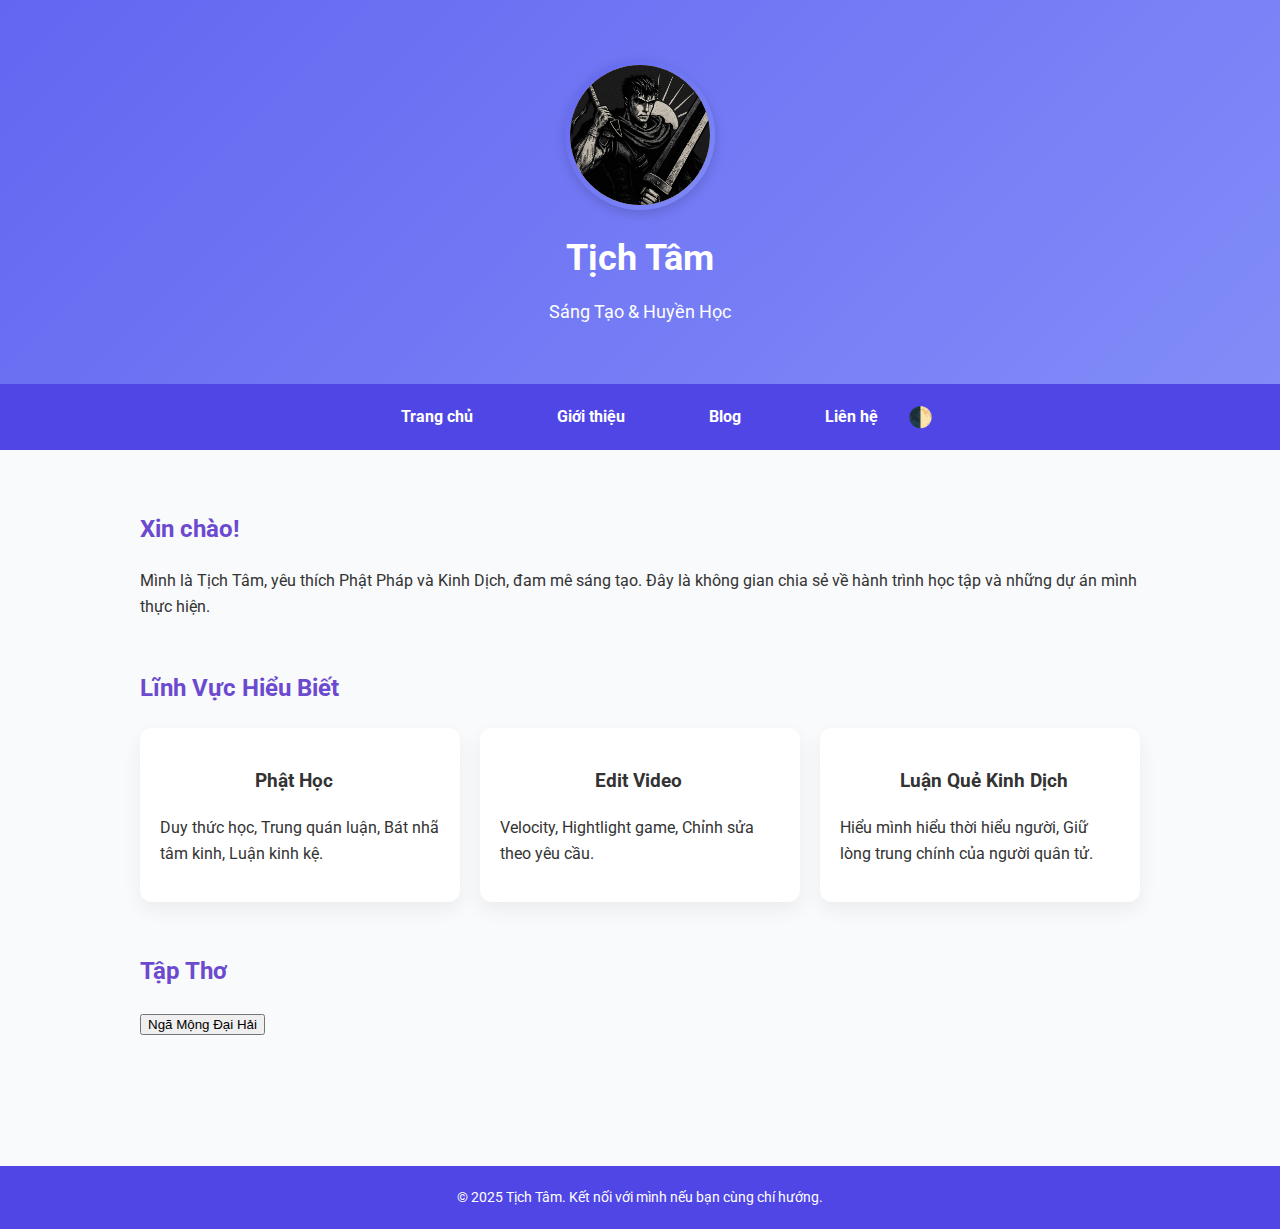
<file: index.html>
<!DOCTYPE html>
<html lang="vi">
<head>
  <meta charset="UTF-8" />
  <meta name="viewport" content="width=device-width, initial-scale=1.0" />
  <title>Tịch Tâm | Trang cá nhân</title>
  <link href="https://fonts.googleapis.com/css2?family=Roboto:wght@400;700&display=swap" rel="stylesheet">
  <link rel="stylesheet" href="style.css" />
</head>
<body>
  <header>
    <img src="avatar.jpg" alt="Avatar của Tịch Tâm" class="avatar">
    <h1>Tịch Tâm</h1>
    <p>Sáng Tạo & Huyền Học</p>
  </header>

  <nav>
    <a href="index.html">Trang chủ</a>
    <a href="gioithieu.html">Giới thiệu</a>
    <a href="blog.html">Blog</a>
    <a href="lienhe.html">Liên hệ</a>
    <button class="nutbam" id="toggle-dark" aria-label="Chuyển chế độ sáng/tối">🌓</button>
  </nav>

  <main>
    <section class="intro">
      <h2>Xin chào!</h2>
      <p>Mình là Tịch Tâm, yêu thích Phật Pháp và Kinh Dịch, đam mê sáng tạo. Đây là không gian chia sẻ về hành trình học tập và những dự án mình thực hiện.</p>
    </section>

    <section class="projects">
      <h2>Lĩnh Vực Hiểu Biết</h2>
      <div class="card-container">
        <div class="card">
          <h3 class="phatphap-card">Phật Học</h3>
          <p>Duy thức học, Trung quán luận, Bát nhã tâm kinh, Luận kinh kệ.</p>
        </div>
        <div class="card">
          <h3 class="edit-card">Edit Video</h3>
          <p>Velocity, Hightlight game, Chỉnh sửa theo yêu cầu.</p>
        </div>
        <div class="card">
          <h3>Luận Quẻ Kinh Dịch</h3>
          <p>Hiểu mình hiểu thời hiểu người, Giữ lòng trung chính của người quân tử.</p>
        </div>
      </div>
    </section>

    <section id="poetry">
      <h2>Tập Thơ</h2>
      <button href="#" onclick="togglePoem(); return false;">Ngã Mộng Đại Hải</button>
      <div id="poem" class="poem">
        <h3>Trì Ngư</h3>
        <p>
          Ngã như trì ngư mộng đại hải,<br>
          Tham tâm tịch tịch vọng thiên nha.<br>
          Vị kiến phong đào tâm vị cụ,<br>
          Chí ư đại hải ngã hà sai.
        </p>
        <div class="author">— Ngộ Hải —</div>
      </div>
    </section>
  </main>

  <script>
  const toggleBtn = document.getElementById("toggle-dark");
  toggleBtn.addEventListener("click", () => {
    document.body.classList.toggle("dark-mode");
  });
</script>

  <footer>
    © 2025 Tịch Tâm. Kết nối với mình nếu bạn cùng chí hướng.
  </footer>

  <script>
    function togglePoem() {
      const poem = document.getElementById("poem");
      poem.classList.toggle("show");
    }
  </script>

<script>
  window.addEventListener("DOMContentLoaded", () => {
    document.body.classList.add("fade-in");

    // Tất cả các liên kết nội bộ sẽ fade-out trước khi chuyển trang
    document.querySelectorAll('a[href]').forEach(link => {
      const url = new URL(link.href);
      const isInternal = url.origin === location.origin;

      if (isInternal) {
        link.addEventListener('click', e => {
          e.preventDefault();
          const href = link.getAttribute('href');
          document.body.classList.remove("fade-in");
          document.body.classList.add("fade-out");

          setTimeout(() => {
            window.location.href = href;
          }, 400); // thời gian khớp với CSS transition
        });
      }
    });
  });
</script>

</body>
</html>
</file>
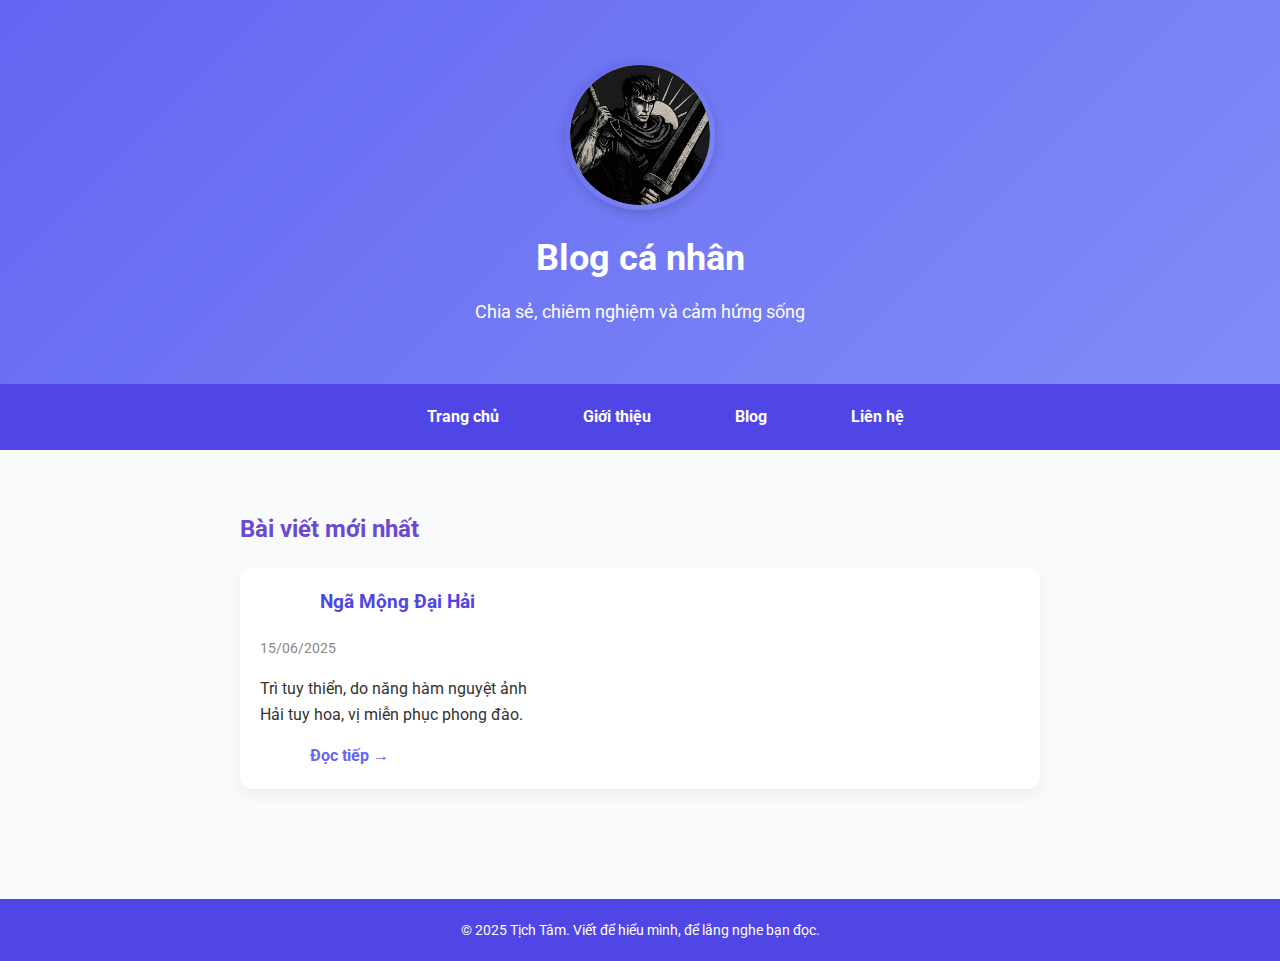
<file: blog.html>
<!DOCTYPE html>
<html lang="vi">
<head>
  <meta charset="UTF-8" />
  <meta name="viewport" content="width=device-width, initial-scale=1.0" />
  <title>Blog | Tịch Tâm</title>
  <link href="https://fonts.googleapis.com/css2?family=Roboto:wght@400;700&display=swap" rel="stylesheet">
  <link rel="stylesheet" href="style.css" />
</head>
<body>
  <header>
    <img src="avatar.jpg" alt="Avatar của Tịch Tâm" class="avatar">
    <h1>Blog cá nhân</h1>
    <p>Chia sẻ, chiêm nghiệm và cảm hứng sống</p>
  </header>

  <nav>
    <a href="index.html">Trang chủ</a>
    <a href="gioithieu.html">Giới thiệu</a>
    <a href="blog.html">Blog</a>
    <a href="lienhe.html">Liên hệ</a>
  </nav>

  <main>
    <section class="blog-list">
      <h2>Bài viết mới nhất</h2>

      <article class="blog-post">
        <h3>Ngã Mộng Đại Hải</h3>
        <p class="post-date">15/06/2025</p>
        <p>Trì tuy thiển, do năng hàm nguyệt ảnh<br>Hải tuy hoa, vị miễn phục phong đào.</p>
        <a href="#">Đọc tiếp →</a>
      </article>

      <!-- Có thể thêm nhiều bài viết -->
    </section>
  </main>

  <footer>
    © 2025 Tịch Tâm. Viết để hiểu mình, để lắng nghe bạn đọc.
  </footer>

<script>
  window.addEventListener("DOMContentLoaded", () => {
    document.body.classList.add("fade-in");

    // Tất cả các liên kết nội bộ sẽ fade-out trước khi chuyển trang
    document.querySelectorAll('a[href]').forEach(link => {
      const url = new URL(link.href);
      const isInternal = url.origin === location.origin;

      if (isInternal) {
        link.addEventListener('click', e => {
          e.preventDefault();
          const href = link.getAttribute('href');
          document.body.classList.remove("fade-in");
          document.body.classList.add("fade-out");

          setTimeout(() => {
            window.location.href = href;
          }, 400); // thời gian khớp với CSS transition
        });
      }
    });
  });
</script>

</body>
</html>
</file>
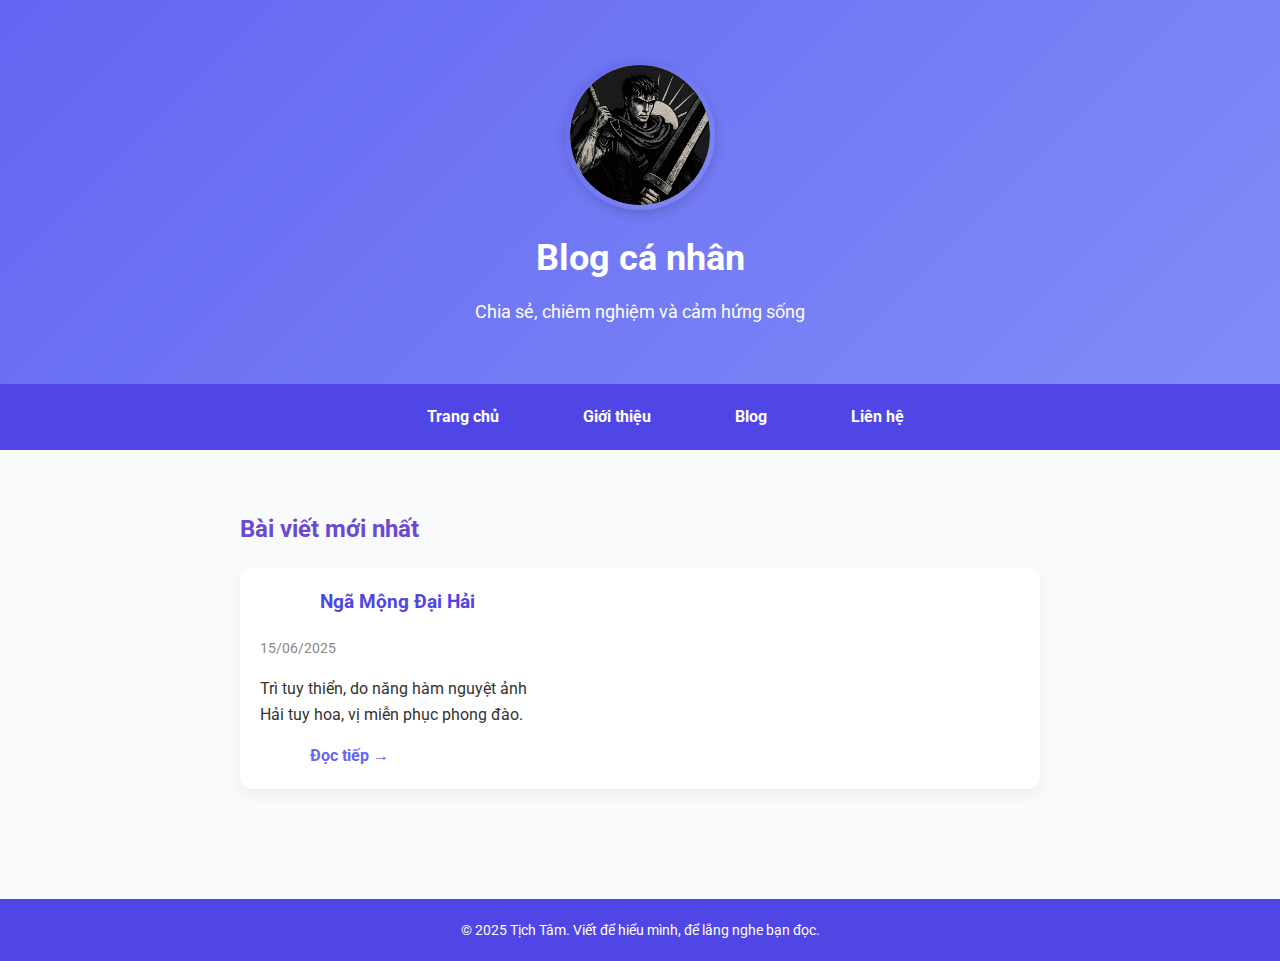
<file: Blog.html>
<!DOCTYPE html>
<html lang="vi">
<head>
  <meta charset="UTF-8" />
  <meta name="viewport" content="width=device-width, initial-scale=1.0" />
  <title>Blog | Tịch Tâm</title>
  <link href="https://fonts.googleapis.com/css2?family=Roboto:wght@400;700&display=swap" rel="stylesheet">
  <link rel="stylesheet" href="style.css" />
</head>
<body>
  <header>
    <img src="avatar.jpg" alt="Avatar của Tịch Tâm" class="avatar">
    <h1>Blog cá nhân</h1>
    <p>Chia sẻ, chiêm nghiệm và cảm hứng sống</p>
  </header>

  <nav>
    <a href="PersonalWeb.html">Trang chủ</a>
    <a href="gioithieu.html">Giới thiệu</a>
    <a href="Blog.html">Blog</a>
    <a href="lienhe.html">Liên hệ</a>
  </nav>

  <main>
    <section class="blog-list">
      <h2>Bài viết mới nhất</h2>

      <article class="blog-post">
        <h3>Ngã Mộng Đại Hải</h3>
        <p class="post-date">15/06/2025</p>
        <p>Trì tuy thiển, do năng hàm nguyệt ảnh<br>Hải tuy hoa, vị miễn phục phong đào.</p>
        <a href="#">Đọc tiếp →</a>
      </article>

      <!-- Có thể thêm nhiều bài viết -->
    </section>
  </main>

  <footer>
    © 2025 Tịch Tâm. Viết để hiểu mình, để lắng nghe bạn đọc.
  </footer>

<script>
  window.addEventListener("DOMContentLoaded", () => {
    document.body.classList.add("fade-in");

    // Tất cả các liên kết nội bộ sẽ fade-out trước khi chuyển trang
    document.querySelectorAll('a[href]').forEach(link => {
      const url = new URL(link.href);
      const isInternal = url.origin === location.origin;

      if (isInternal) {
        link.addEventListener('click', e => {
          e.preventDefault();
          const href = link.getAttribute('href');
          document.body.classList.remove("fade-in");
          document.body.classList.add("fade-out");

          setTimeout(() => {
            window.location.href = href;
          }, 400); // thời gian khớp với CSS transition
        });
      }
    });
  });
</script>

</body>
</html>
</file>
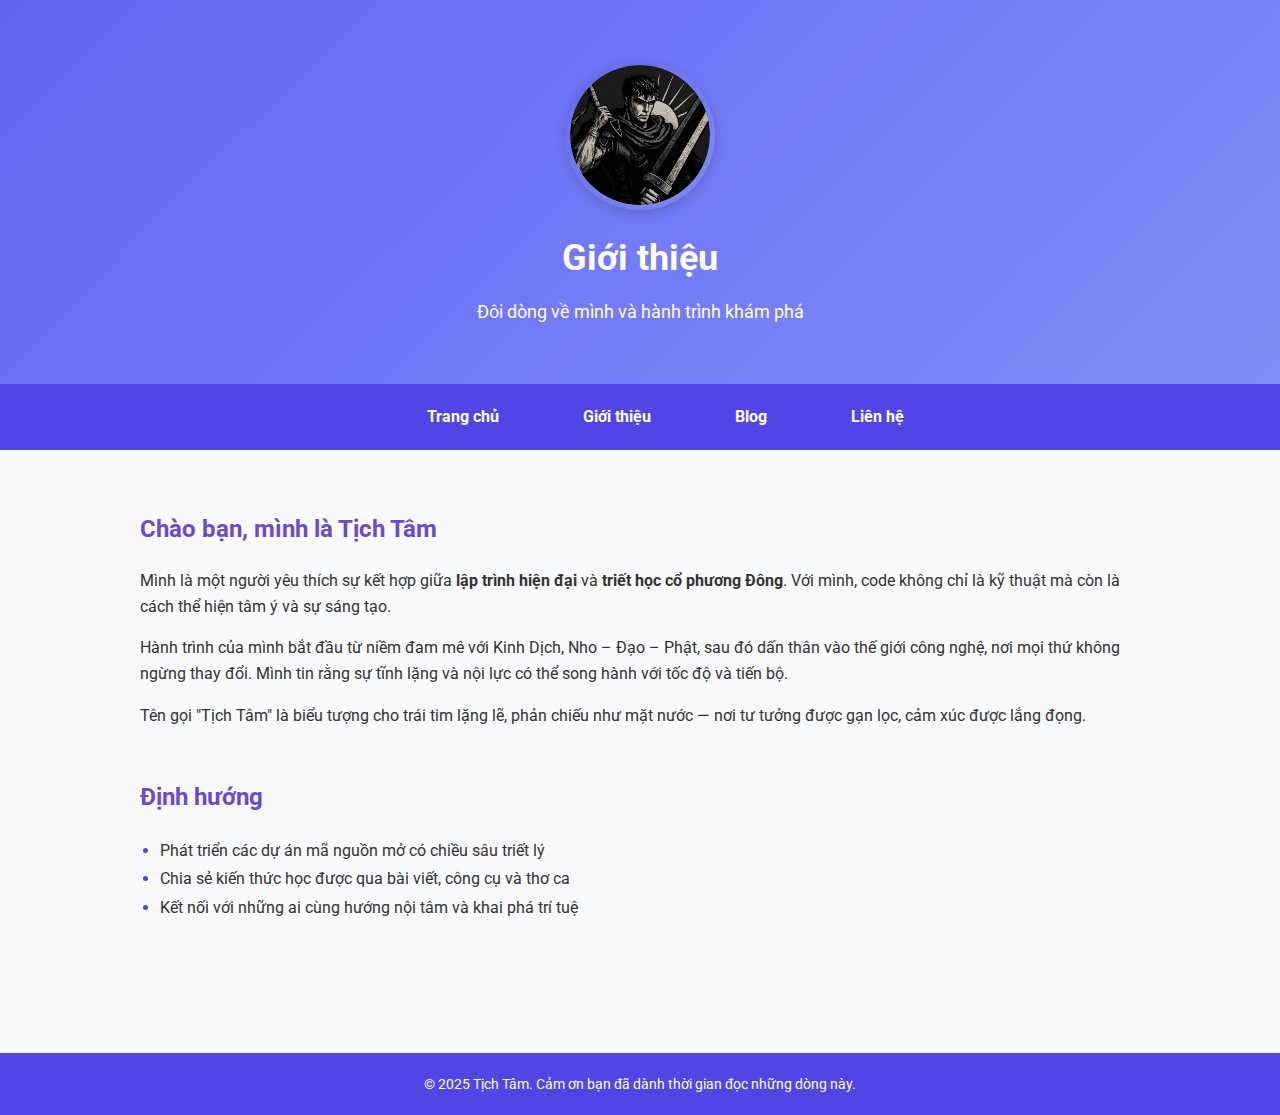
<file: gioithieu.html>
<!DOCTYPE html>
<html lang="vi">
<head>
  <meta charset="UTF-8" />
  <meta name="viewport" content="width=device-width, initial-scale=1.0" />
  <title>Giới thiệu | Tịch Tâm</title>
  <link href="https://fonts.googleapis.com/css2?family=Roboto:wght@400;700&display=swap" rel="stylesheet" />
  <link rel="stylesheet" href="style.css" />
</head>
<body>
  <header>
    <img src="avatar.jpg" alt="Ảnh đại diện của Tịch Tâm" class="avatar" />
    <h1>Giới thiệu</h1>
    <p>Đôi dòng về mình và hành trình khám phá</p>
  </header>

  <nav>
    <a href="PersonalWeb.html">Trang chủ</a>
    <a href="gioithieu.html">Giới thiệu</a>
    <a href="blog.html">Blog</a>
    <a href="lienhe.html">Liên hệ</a>
  </nav>

  <main>
    <section>
      <h2>Chào bạn, mình là Tịch Tâm</h2>
      <p>
        Mình là một người yêu thích sự kết hợp giữa <strong>lập trình hiện đại</strong> và <strong>triết học cổ phương Đông</strong>.
        Với mình, code không chỉ là kỹ thuật mà còn là cách thể hiện tâm ý và sự sáng tạo.
      </p>

      <p>
        Hành trình của mình bắt đầu từ niềm đam mê với Kinh Dịch, Nho – Đạo – Phật, sau đó dấn thân vào thế giới công nghệ, nơi mọi thứ không ngừng thay đổi.
        Mình tin rằng sự tĩnh lặng và nội lực có thể song hành với tốc độ và tiến bộ.
      </p>

      <p>
        Tên gọi "Tịch Tâm" là biểu tượng cho trái tim lặng lẽ, phản chiếu như mặt nước — nơi tư tưởng được gạn lọc, cảm xúc được lắng đọng.
      </p>
    </section>

    <section>
      <h2>Định hướng</h2>
      <ul>
        <li>Phát triển các dự án mã nguồn mở có chiều sâu triết lý</li>
        <li>Chia sẻ kiến thức học được qua bài viết, công cụ và thơ ca</li>
        <li>Kết nối với những ai cùng hướng nội tâm và khai phá trí tuệ</li>
      </ul>
    </section>
  </main>

  <footer>
    © 2025 Tịch Tâm. Cảm ơn bạn đã dành thời gian đọc những dòng này.
  </footer>

<script>
  window.addEventListener("DOMContentLoaded", () => {
    document.body.classList.add("fade-in");

    // Tất cả các liên kết nội bộ sẽ fade-out trước khi chuyển trang
    document.querySelectorAll('a[href]').forEach(link => {
      const url = new URL(link.href);
      const isInternal = url.origin === location.origin;

      if (isInternal) {
        link.addEventListener('click', e => {
          e.preventDefault();
          const href = link.getAttribute('href');
          document.body.classList.remove("fade-in");
          document.body.classList.add("fade-out");

          setTimeout(() => {
            window.location.href = href;
          }, 400); // thời gian khớp với CSS transition
        });
      }
    });
  });
</script>

</body>
</html>
</file>
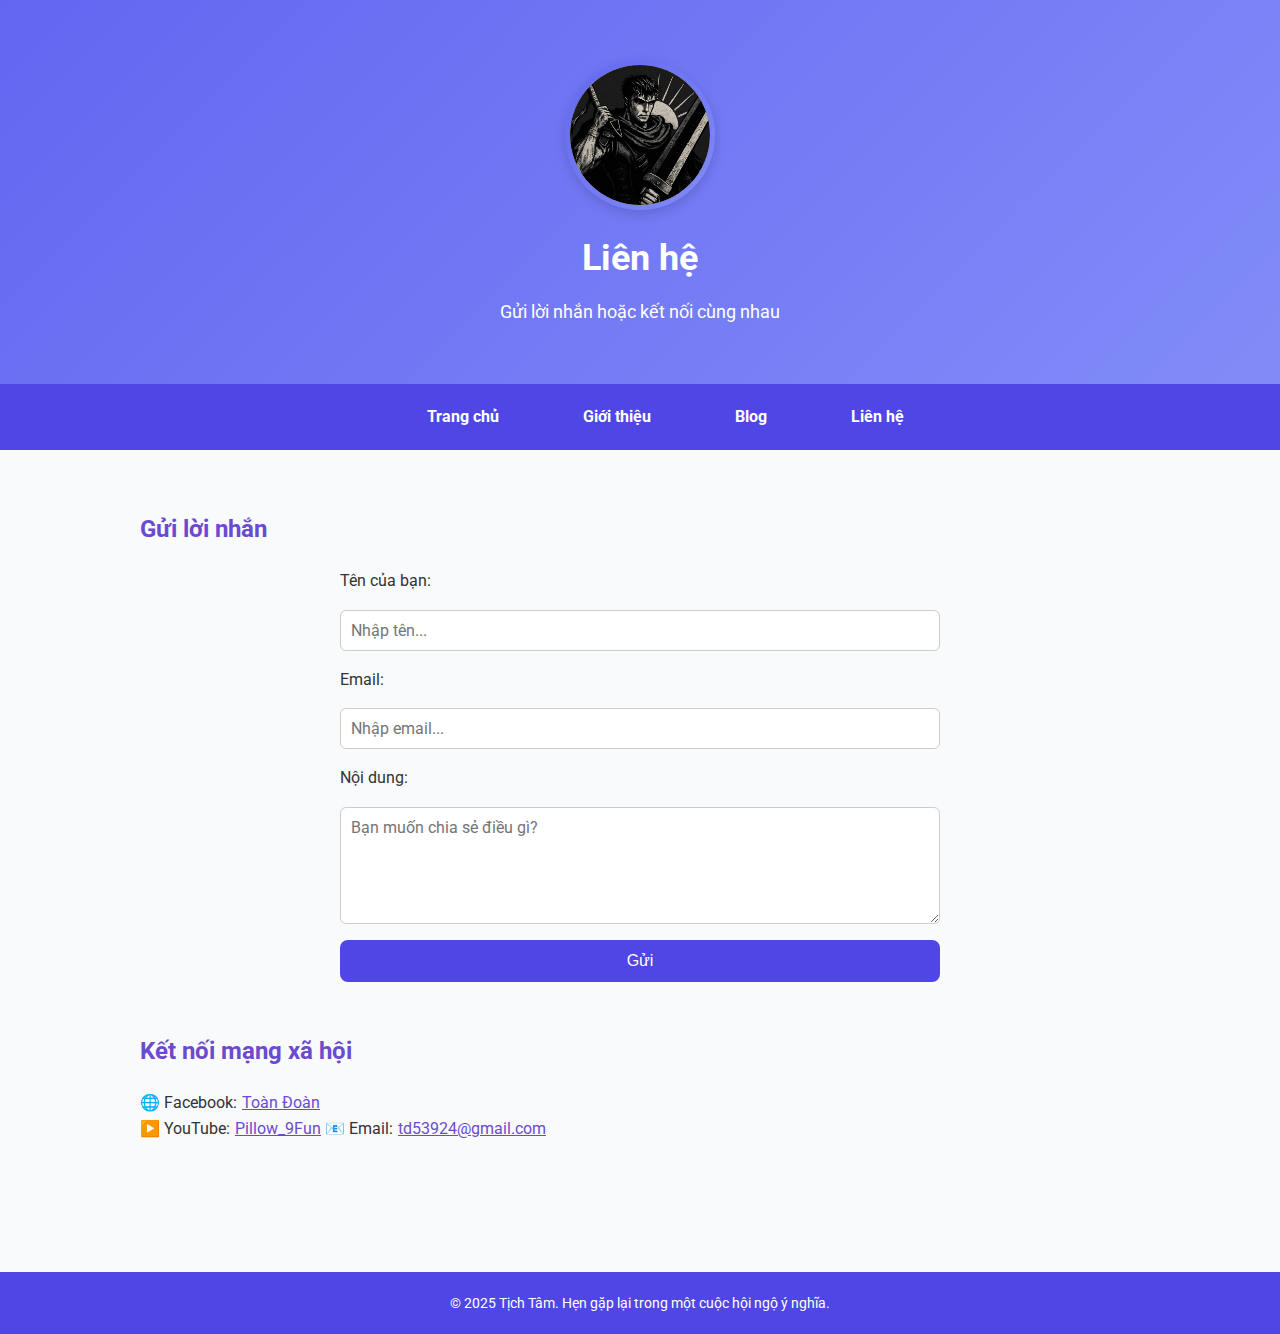
<file: lienhe.html>
<!DOCTYPE html>
<html lang="vi">
<head>
  <meta charset="UTF-8" />
  <meta name="viewport" content="width=device-width, initial-scale=1.0" />
  <title>Liên hệ | Tịch Tâm</title>
  <link href="https://fonts.googleapis.com/css2?family=Roboto:wght@400;700&display=swap" rel="stylesheet" />
  <link rel="stylesheet" href="style.css" />
</head>
<body>
  <header>
    <img src="avatar.jpg" alt="Ảnh đại diện của Tịch Tâm" class="avatar" />
    <h1>Liên hệ</h1>
    <p>Gửi lời nhắn hoặc kết nối cùng nhau</p>
  </header>

  <nav>
    <a href="index.html">Trang chủ</a>
    <a href="gioithieu.html">Giới thiệu</a>
    <a href="blog.html">Blog</a>
    <a href="lienhe.html">Liên hệ</a>
  </nav>

  <main>
    <section>
      <h2>Gửi lời nhắn</h2>
      <form class="contact-form">
        <label for="name">Tên của bạn:</label>
        <input type="text" id="name" name="name" placeholder="Nhập tên..." required>

        <label for="email">Email:</label>
        <input type="email" id="email" name="email" placeholder="Nhập email..." required>

        <label for="message">Nội dung:</label>
        <textarea id="message" name="message" rows="5" placeholder="Bạn muốn chia sẻ điều gì?" required></textarea>

        <button type="submit">Gửi</button>
      </form>
    </section>

    <section>
      <h2>Kết nối mạng xã hội</h2>
      <p class="mangxahoi">
        🌐 Facebook: <a class="facebook" href="https://www.facebook.com/gakhong.bietgay.167" target="_blank">Toàn Đoàn</a><br>
        ▶️ YouTube: <a class="youtube" href="https://www.youtube.com/@Pillow9Fun" target="_blank">Pillow_9Fun</a>
        📧 Email: <a class="email">td53924@gmail.com</a>
      </p>
    </section>
  </main>

  <footer>
    © 2025 Tịch Tâm. Hẹn gặp lại trong một cuộc hội ngộ ý nghĩa.
  </footer>

  <script>
    window.addEventListener("DOMContentLoaded", () => {
      document.body.classList.add("fade-in");

      // Hiệu ứng chuyển trang
      document.querySelectorAll('a[href]').forEach(link => {
        const url = new URL(link.href);
        const isInternal = url.origin === location.origin;

        if (isInternal) {
          link.addEventListener('click', e => {
            e.preventDefault();
            const href = link.getAttribute('href');
            document.body.classList.remove("fade-in");
            document.body.classList.add("fade-out");

            setTimeout(() => {
              window.location.href = href;
            }, 400);
          });
        }
      });
    });
  </script>
</body>
</html>
</file>
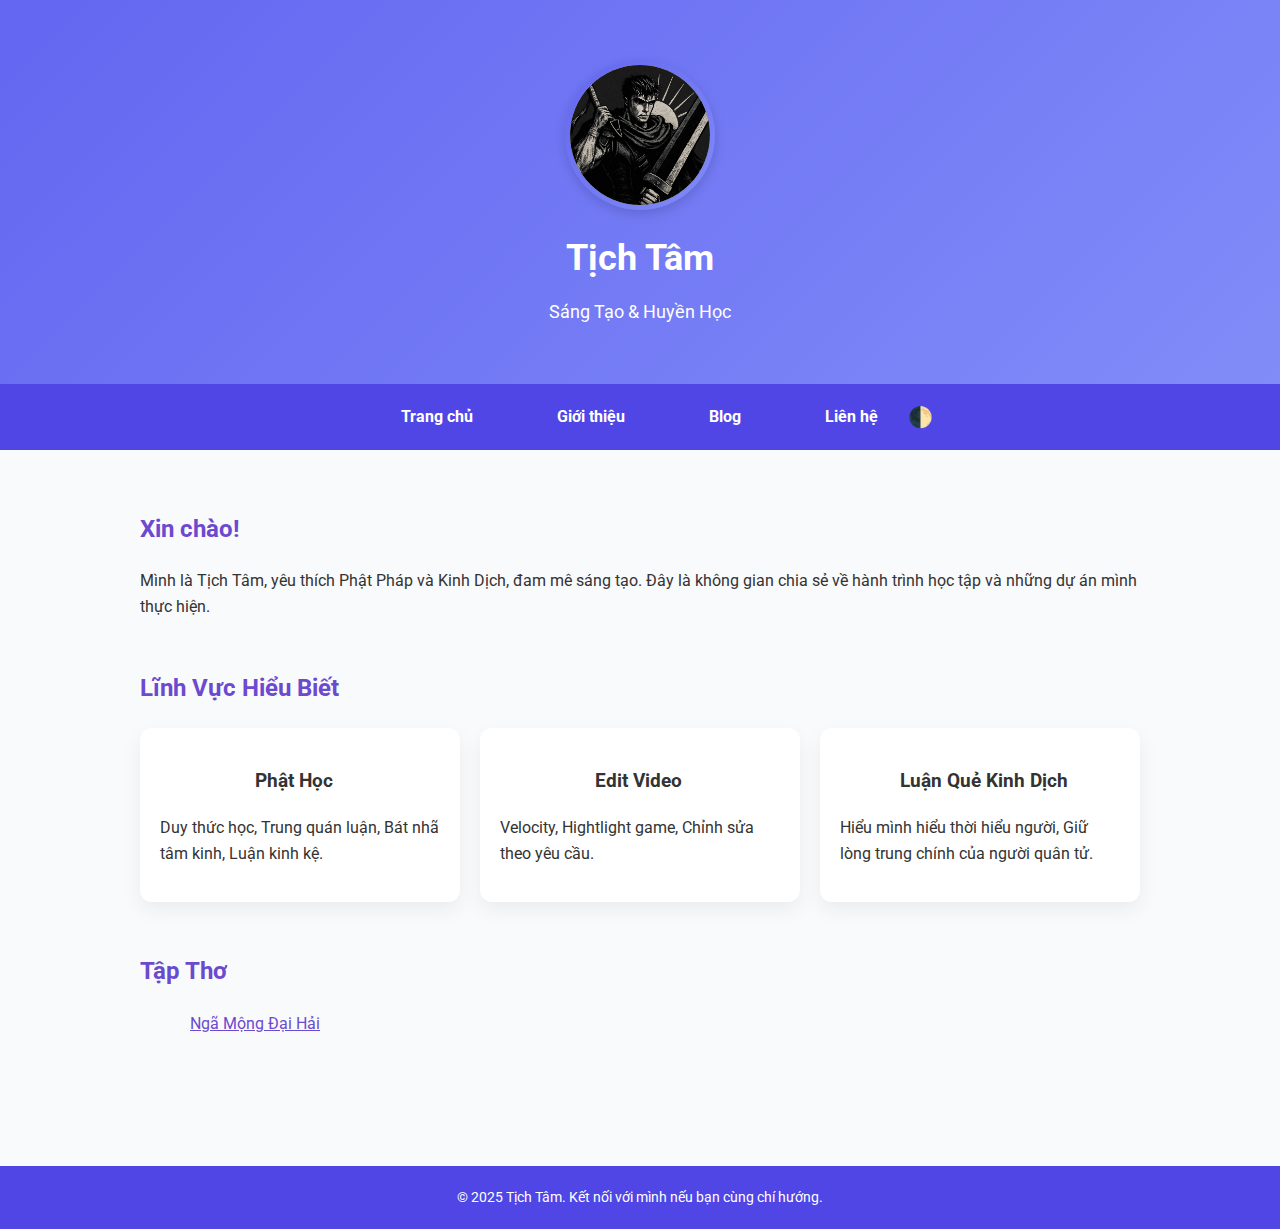
<file: PersonalWeb.html>
<!DOCTYPE html>
<html lang="vi">
<head>
  <meta charset="UTF-8" />
  <meta name="viewport" content="width=device-width, initial-scale=1.0" />
  <title>Tịch Tâm | Trang cá nhân</title>
  <link href="https://fonts.googleapis.com/css2?family=Roboto:wght@400;700&display=swap" rel="stylesheet">
  <link rel="stylesheet" href="style.css" />
</head>
<body>
  <header>
    <img src="avatar.jpg" alt="Avatar của Tịch Tâm" class="avatar">
    <h1>Tịch Tâm</h1>
    <p>Sáng Tạo & Huyền Học</p>
  </header>

  <nav>
    <a href="PersonalWeb.html">Trang chủ</a>
    <a href="gioithieu.html">Giới thiệu</a>
    <a href="Blog.html">Blog</a>
    <a href="lienhe.html">Liên hệ</a>
    <button id="toggle-dark" aria-label="Chuyển chế độ sáng/tối">🌓</button>
  </nav>

  <main>
    <section class="intro">
      <h2>Xin chào!</h2>
      <p>Mình là Tịch Tâm, yêu thích Phật Pháp và Kinh Dịch, đam mê sáng tạo. Đây là không gian chia sẻ về hành trình học tập và những dự án mình thực hiện.</p>
    </section>

    <section class="projects">
      <h2>Lĩnh Vực Hiểu Biết</h2>
      <div class="card-container">
        <div class="card">
          <h3 class="phatphap-card">Phật Học</h3>
          <p>Duy thức học, Trung quán luận, Bát nhã tâm kinh, Luận kinh kệ.</p>
        </div>
        <div class="card">
          <h3 class="edit-card">Edit Video</h3>
          <p>Velocity, Hightlight game, Chỉnh sửa theo yêu cầu.</p>
        </div>
        <div class="card">
          <h3>Luận Quẻ Kinh Dịch</h3>
          <p>Hiểu mình hiểu thời hiểu người, Giữ lòng trung chính của người quân tử.</p>
        </div>
      </div>
    </section>

    <section id="poetry">
      <h2>Tập Thơ</h2>
      <a href="#" onclick="togglePoem(); return false;">Ngã Mộng Đại Hải</a>
      <div id="poem" class="poem">
        <h3>Trì Ngư</h3>
        <p>
          Ngã như trì ngư mộng đại hải,<br>
          Tham tâm tịch tịch vọng thiên nha.<br>
          Vị kiến phong đào tâm vị cụ,<br>
          Chí ư đại hải ngã hà sai.
        </p>
        <div class="author">— Ngộ Hải —</div>
      </div>
    </section>
  </main>

  <script>
  const toggleBtn = document.getElementById("toggle-dark");
  toggleBtn.addEventListener("click", () => {
    document.body.classList.toggle("dark-mode");
  });
</script>

  <footer>
    © 2025 Tịch Tâm. Kết nối với mình nếu bạn cùng chí hướng.
  </footer>

  <script>
    function togglePoem() {
      const poem = document.getElementById("poem");
      poem.classList.toggle("show");
    }
  </script>

<script>
  window.addEventListener("DOMContentLoaded", () => {
    document.body.classList.add("fade-in");

    // Tất cả các liên kết nội bộ sẽ fade-out trước khi chuyển trang
    document.querySelectorAll('a[href]').forEach(link => {
      const url = new URL(link.href);
      const isInternal = url.origin === location.origin;

      if (isInternal) {
        link.addEventListener('click', e => {
          e.preventDefault();
          const href = link.getAttribute('href');
          document.body.classList.remove("fade-in");
          document.body.classList.add("fade-out");

          setTimeout(() => {
            window.location.href = href;
          }, 400); // thời gian khớp với CSS transition
        });
      }
    });
  });
</script>

</body>
</html>
</file>
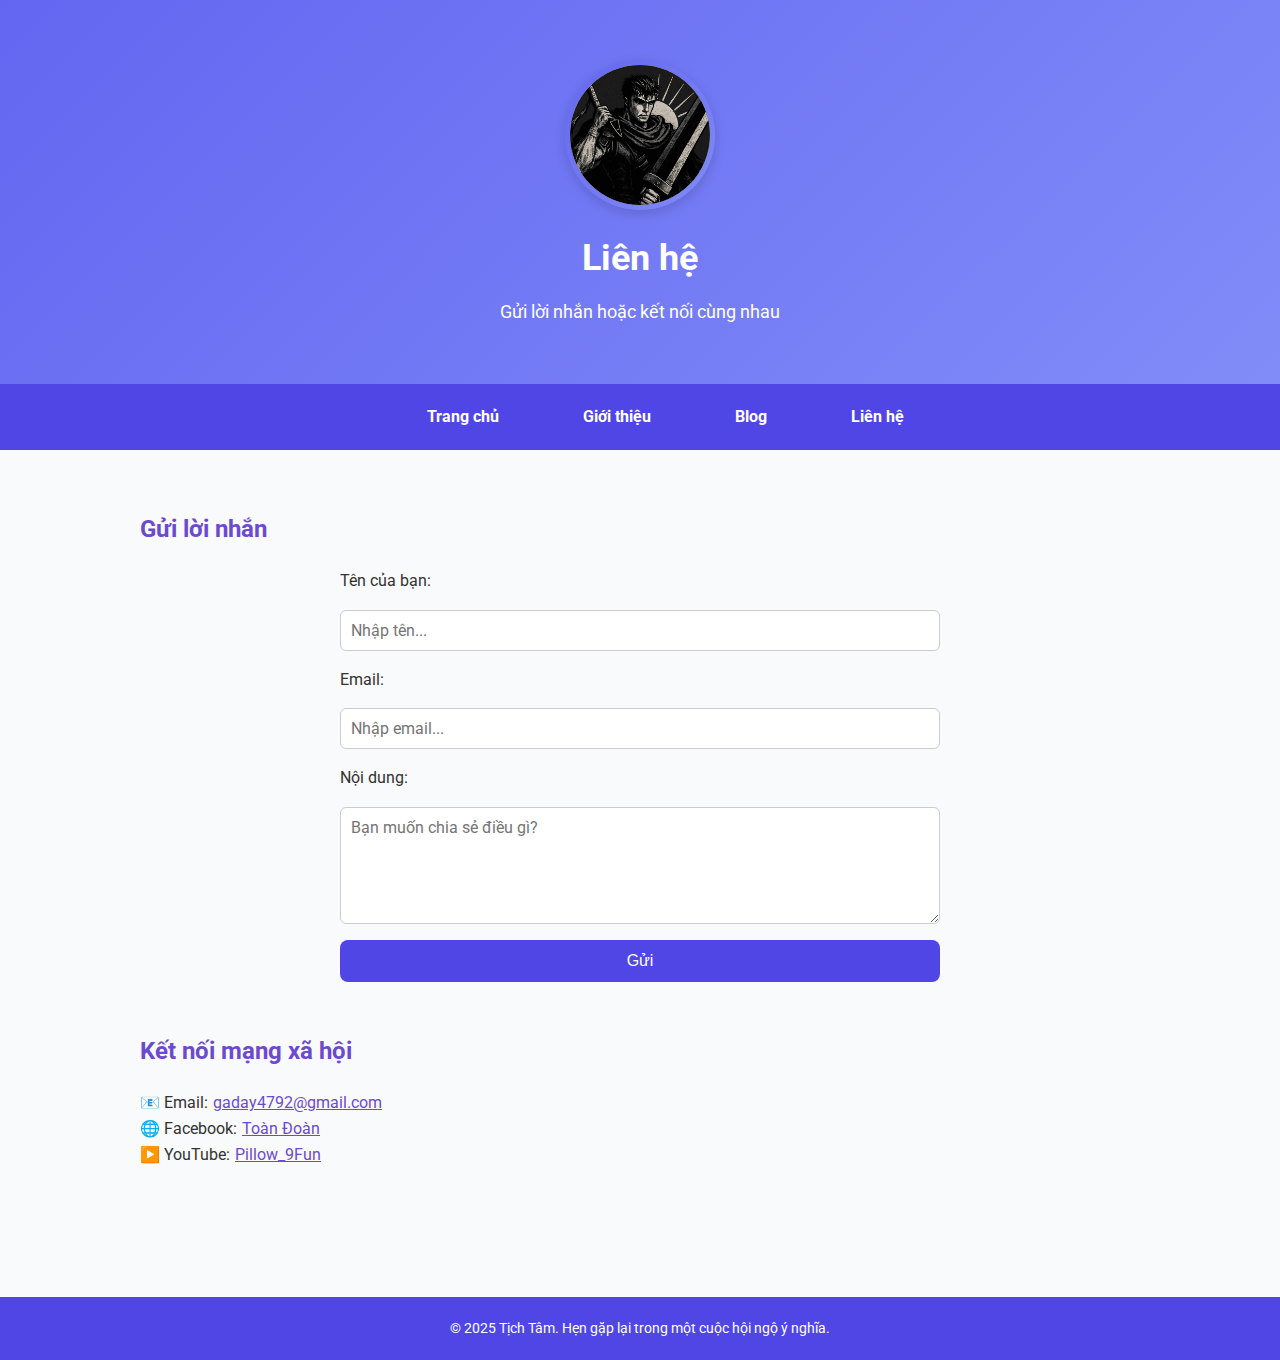
<file: Web Cá Nhân/lienhe.html>
<!DOCTYPE html>
<html lang="vi">
<head>
  <meta charset="UTF-8" />
  <meta name="viewport" content="width=device-width, initial-scale=1.0" />
  <title>Liên hệ | Tịch Tâm</title>
  <link href="https://fonts.googleapis.com/css2?family=Roboto:wght@400;700&display=swap" rel="stylesheet" />
  <link rel="stylesheet" href="style.css" />
</head>
<body>
  <header>
    <img src="avatar.jpg" alt="Ảnh đại diện của Tịch Tâm" class="avatar" />
    <h1>Liên hệ</h1>
    <p>Gửi lời nhắn hoặc kết nối cùng nhau</p>
  </header>

  <nav>
    <a href="PersonalWeb.html">Trang chủ</a>
    <a href="gioithieu.html">Giới thiệu</a>
    <a href="blog.html">Blog</a>
    <a href="lienhe.html">Liên hệ</a>
  </nav>

  <main>
    <section>
      <h2>Gửi lời nhắn</h2>
      <form class="contact-form">
        <label for="name">Tên của bạn:</label>
        <input type="text" id="name" name="name" placeholder="Nhập tên..." required>

        <label for="email">Email:</label>
        <input type="email" id="email" name="email" placeholder="Nhập email..." required>

        <label for="message">Nội dung:</label>
        <textarea id="message" name="message" rows="5" placeholder="Bạn muốn chia sẻ điều gì?" required></textarea>

        <button type="submit">Gửi</button>
      </form>
    </section>

    <section>
      <h2>Kết nối mạng xã hội</h2>
      <p class="mangxahoi">
        📧 Email: <a class="email" href="gaday4792@gmail.com">gaday4792@gmail.com</a><br>
        🌐 Facebook: <a class="facebook" href="https://www.facebook.com/gakhong.bietgay.167" target="_blank">Toàn Đoàn</a><br>
        ▶️ YouTube: <a class="youtube" href="https://www.youtube.com/@Pillow9Fun" target="_blank">Pillow_9Fun</a>

      </p>
    </section>
  </main>

  <footer>
    © 2025 Tịch Tâm. Hẹn gặp lại trong một cuộc hội ngộ ý nghĩa.
  </footer>

  <script>
    window.addEventListener("DOMContentLoaded", () => {
      document.body.classList.add("fade-in");

      // Hiệu ứng chuyển trang
      document.querySelectorAll('a[href]').forEach(link => {
        const url = new URL(link.href);
        const isInternal = url.origin === location.origin;

        if (isInternal) {
          link.addEventListener('click', e => {
            e.preventDefault();
            const href = link.getAttribute('href');
            document.body.classList.remove("fade-in");
            document.body.classList.add("fade-out");

            setTimeout(() => {
              window.location.href = href;
            }, 400);
          });
        }
      });
    });
  </script>
</body>
</html>
</file>
<file: style.css>
/* === RESET & FONT === */
body {
  font-family: 'Roboto', sans-serif;
  margin: 0;
  background-color: #f9fafb;
  color: #333;
  line-height: 1.6;
}

/* === HEADER === */
header {
  background: linear-gradient(135deg, #6366f1, #818cf8);
  color: white;
  text-align: center;
  padding: 60px 20px 40px;
}
header h1 {
  margin: 0;
  font-size: 36px;
}
header p {
  font-size: 18px;
  margin-top: 10px;
}

/* === AVATAR === */
.avatar {
  width: 140px;
  height: 140px;
  border-radius: 50%;
  object-fit: cover;
  border: 5px solid transparent;
  background: linear-gradient(white, white) padding-box,
              linear-gradient(135deg, #6366f1, #818cf8) border-box;
  box-shadow: 0 4px 12px rgba(0, 0, 0, 0.15);
  transition: transform 0.3s ease, box-shadow 0.3s ease;
  display: block;
  margin: 0 auto 20px;
}
.avatar:hover {
  transform: scale(1.05);
  box-shadow: 0 6px 20px rgba(0, 0, 0, 0.25);
}
@media (max-width: 600px) {
  .avatar {
    width: 100px;
    height: 100px;
  }
}

/* === NAVIGATION === */
nav {
  background-color: #4f46e5;
  display: flex;
  flex-wrap: wrap;
  justify-content: center;
  padding: 12px;
  gap: 10px;
}
nav a {
  color: white;
  text-decoration: none;
  padding: 8px 12px;
  font-weight: bold;
  transition: background-color 0.3s;
  border-radius: 6px;
}
nav a:hover {
  background-color: rgba(255, 255, 255, 0.2);
}

/* === MAIN CONTENT === */
main {
  padding: 40px 20px;
  max-width: 1000px;
  margin: auto;
}
section {
  margin-bottom: 50px;
}
h2 {
  color: #6c4ad0;
  margin-bottom: 20px;
}
h3 {
  text-align: left;
  margin-left: 60px;
}
a {
  color: #6c4ad0;
  text-decoration: underline;
  cursor: pointer;
  text-align: left;
  margin-left: 50px;
}

/* === PROJECT CARDS === */
.card-container {
  display: grid;
  grid-template-columns: repeat(auto-fit, minmax(280px, 1fr));
  gap: 20px;
}
.card {
  background-color: white;
  border-radius: 12px;
  padding: 20px;
  box-shadow: 0 8px 20px rgba(0, 0, 0, 0.06);
  transition: transform 0.3s, box-shadow 0.3s;
}
.card:hover {
  transform: translateY(-5px);
  box-shadow: 0 12px 24px rgba(0, 0, 0, 0.12);
}
.edit-card{
  margin-left: 95px;
}

.phatphap-card{
  margin-left: 95px;
}

/* === POEM === */
.poem {
  max-height: 0;
  opacity: 0;
  overflow: hidden;
  transition: all 0.8s ease-in-out;
  text-align: left;
  margin-left: 12px;
}
.poem.show {
  max-height: 300px;
  opacity: 1;
}
.author {
  text-align: left;
  font-style: italic;
  margin-top: 10px;
  margin-bottom: 0;
  margin-left: 160px;
  color: #555;
  font-size: 1em;
}

/* === FOOTER === */
footer {
  background-color: #4f46e5;
  color: white;
  text-align: center;
  padding: 20px;
  font-size: 14px;
  margin-top: 40px;
}

/* === RESPONSIVE === */
@media (max-width: 600px) {
  header {
    padding: 40px 15px 30px;
  }
  header h1 {
    font-size: 28px;
  }
  header p {
    font-size: 16px;
  }
  nav {
    flex-direction: column;
    align-items: center;
    padding: 10px;
  }
  nav a {
    padding: 10px 20px;
    width: 100%;
    text-align: center;
  }
  main {
    padding: 20px 15px;
  }
  h2 {
    font-size: 22px;
  }
  .card {
    padding: 16px;
  }
  footer {
    font-size: 13px;
    padding: 16px;
  }
}

/* === DARK MODE === */
body.dark-mode {
  background-color: #1e1e2f;
  color: #e0e0f0;
}

body.dark-mode header {
  background: linear-gradient(135deg, #3f3f9c, #5c5ccf);
  color: #fff;
}

body.dark-mode nav {
  background-color: #33337c;
}

body.dark-mode nav a {
  color: #fff;
}
body.dark-mode nav a:hover {
  background-color: rgba(255, 255, 255, 0.2);
}

body.dark-mode .card {
  background-color: #2d2d44;
  color: #e0e0f0;
  box-shadow: 0 8px 20px rgba(0, 0, 0, 0.3);
}

body.dark-mode .card:hover {
  box-shadow: 0 12px 24px rgba(0, 0, 0, 0.5);
}

body.dark-mode footer {
  background-color: #33337c;
  color: #ccc;
}

body.dark-mode a {
  color: #9aaaff;
}

/* Dark mode poem */
body.dark-mode .poem {
  color: #e0e0f0;
}

#toggle-dark {
  background: none;
  border: none;
  font-size: 20px;
  cursor: pointer;
  color: white;
  padding: 4px 8px;
  transition: transform 0.3s;
}
#toggle-dark:hover {
  transform: scale(1.2);
}

.blog-list {
  max-width: 800px;
  margin: auto;
}

.blog-post {
  background-color: #fff;
  padding: 20px;
  border-radius: 12px;
  box-shadow: 0 6px 16px rgba(0, 0, 0, 0.05);
  margin-bottom: 30px;
  transition: transform 0.3s, box-shadow 0.3s;
}

.blog-post:hover {
  transform: translateY(-4px);
  box-shadow: 0 10px 20px rgba(0, 0, 0, 0.1);
}

.blog-post h3 {
  margin-top: 0;
  color: #4f46e5;
}

.post-date {
  font-size: 0.9em;
  color: #888;
  margin-bottom: 10px;
}

.blog-post a {
  text-decoration: none;
  color: #6366f1;
  font-weight: bold;
}

.blog-post a:hover {
  text-decoration: underline;
}

ul {
  padding-left: 20px;
  line-height: 1.8;
}

ul li::marker {
  color: #4f46e5;
}

body.fade-out {
  opacity: 0;
  transition: opacity 0.4s ease-in-out;
}

.contact-form {
  max-width: 600px;
  margin: 0 auto;
  display: flex;
  flex-direction: column;
  gap: 16px;
}

.contact-form input,
.contact-form textarea {
  padding: 10px;
  border: 1px solid #ccc;
  border-radius: 6px;
  font-size: 16px;
  font-family: inherit;
}

.contact-form button {
  background-color: #4f46e5;
  color: white;
  border: none;
  padding: 12px;
  border-radius: 8px;
  font-size: 16px;
  cursor: pointer;
  transition: background-color 0.3s ease;
}

.contact-form button:hover {
  background-color: #3730a3;
}

@media (max-width: 600px) {
  .contact-form {
    padding: 0 10px;
  }
}

.email{
  margin-left: 1px;
}

.facebook{
  margin-left: 1px;
}

.youtube{
  margin-left: 1px;
}
</file>
<file: Web Cá Nhân/style.css>
/* === RESET & FONT === */
body {
  font-family: 'Roboto', sans-serif;
  margin: 0;
  background-color: #f9fafb;
  color: #333;
  line-height: 1.6;
}

/* === HEADER === */
header {
  background: linear-gradient(135deg, #6366f1, #818cf8);
  color: white;
  text-align: center;
  padding: 60px 20px 40px;
}
header h1 {
  margin: 0;
  font-size: 36px;
}
header p {
  font-size: 18px;
  margin-top: 10px;
}

/* === AVATAR === */
.avatar {
  width: 140px;
  height: 140px;
  border-radius: 50%;
  object-fit: cover;
  border: 5px solid transparent;
  background: linear-gradient(white, white) padding-box,
              linear-gradient(135deg, #6366f1, #818cf8) border-box;
  box-shadow: 0 4px 12px rgba(0, 0, 0, 0.15);
  transition: transform 0.3s ease, box-shadow 0.3s ease;
  display: block;
  margin: 0 auto 20px;
}
.avatar:hover {
  transform: scale(1.05);
  box-shadow: 0 6px 20px rgba(0, 0, 0, 0.25);
}
@media (max-width: 600px) {
  .avatar {
    width: 100px;
    height: 100px;
  }
}

/* === NAVIGATION === */
nav {
  background-color: #4f46e5;
  display: flex;
  flex-wrap: wrap;
  justify-content: center;
  padding: 12px;
  gap: 10px;
}
nav a {
  color: white;
  text-decoration: none;
  padding: 8px 12px;
  font-weight: bold;
  transition: background-color 0.3s;
  border-radius: 6px;
}
nav a:hover {
  background-color: rgba(255, 255, 255, 0.2);
}

/* === MAIN CONTENT === */
main {
  padding: 40px 20px;
  max-width: 1000px;
  margin: auto;
}
section {
  margin-bottom: 50px;
}
h2 {
  color: #6c4ad0;
  margin-bottom: 20px;
}
h3 {
  text-align: left;
  margin-left: 60px;
}
a {
  color: #6c4ad0;
  text-decoration: underline;
  cursor: pointer;
  text-align: left;
  margin-left: 50px;
}

/* === PROJECT CARDS === */
.card-container {
  display: grid;
  grid-template-columns: repeat(auto-fit, minmax(280px, 1fr));
  gap: 20px;
}
.card {
  background-color: white;
  border-radius: 12px;
  padding: 20px;
  box-shadow: 0 8px 20px rgba(0, 0, 0, 0.06);
  transition: transform 0.3s, box-shadow 0.3s;
}
.card:hover {
  transform: translateY(-5px);
  box-shadow: 0 12px 24px rgba(0, 0, 0, 0.12);
}
.edit-card{
  margin-left: 95px;
}

.phatphap-card{
  margin-left: 95px;
}

/* === POEM === */
.poem {
  max-height: 0;
  opacity: 0;
  overflow: hidden;
  transition: all 0.8s ease-in-out;
  text-align: left;
  margin-left: 12px;
}
.poem.show {
  max-height: 300px;
  opacity: 1;
}
.author {
  text-align: left;
  font-style: italic;
  margin-top: 10px;
  margin-bottom: 0;
  margin-left: 160px;
  color: #555;
  font-size: 1em;
}

/* === FOOTER === */
footer {
  background-color: #4f46e5;
  color: white;
  text-align: center;
  padding: 20px;
  font-size: 14px;
  margin-top: 40px;
}

/* === RESPONSIVE === */
@media (max-width: 600px) {
  header {
    padding: 40px 15px 30px;
  }
  header h1 {
    font-size: 28px;
  }
  header p {
    font-size: 16px;
  }
  nav {
    flex-direction: column;
    align-items: center;
    padding: 10px;
  }
  nav a {
    padding: 10px 20px;
    width: 100%;
    text-align: center;
  }
  main {
    padding: 20px 15px;
  }
  h2 {
    font-size: 22px;
  }
  .card {
    padding: 16px;
  }
  footer {
    font-size: 13px;
    padding: 16px;
  }
}

/* === DARK MODE === */
body.dark-mode {
  background-color: #1e1e2f;
  color: #e0e0f0;
}

body.dark-mode header {
  background: linear-gradient(135deg, #3f3f9c, #5c5ccf);
  color: #fff;
}

body.dark-mode nav {
  background-color: #33337c;
}

body.dark-mode nav a {
  color: #fff;
}
body.dark-mode nav a:hover {
  background-color: rgba(255, 255, 255, 0.2);
}

body.dark-mode .card {
  background-color: #2d2d44;
  color: #e0e0f0;
  box-shadow: 0 8px 20px rgba(0, 0, 0, 0.3);
}

body.dark-mode .card:hover {
  box-shadow: 0 12px 24px rgba(0, 0, 0, 0.5);
}

body.dark-mode footer {
  background-color: #33337c;
  color: #ccc;
}

body.dark-mode a {
  color: #9aaaff;
}

/* Dark mode poem */
body.dark-mode .poem {
  color: #e0e0f0;
}

#toggle-dark {
  background: none;
  border: none;
  font-size: 20px;
  cursor: pointer;
  color: white;
  padding: 4px 8px;
  transition: transform 0.3s;
}
#toggle-dark:hover {
  transform: scale(1.2);
}

.blog-list {
  max-width: 800px;
  margin: auto;
}

.blog-post {
  background-color: #fff;
  padding: 20px;
  border-radius: 12px;
  box-shadow: 0 6px 16px rgba(0, 0, 0, 0.05);
  margin-bottom: 30px;
  transition: transform 0.3s, box-shadow 0.3s;
}

.blog-post:hover {
  transform: translateY(-4px);
  box-shadow: 0 10px 20px rgba(0, 0, 0, 0.1);
}

.blog-post h3 {
  margin-top: 0;
  color: #4f46e5;
}

.post-date {
  font-size: 0.9em;
  color: #888;
  margin-bottom: 10px;
}

.blog-post a {
  text-decoration: none;
  color: #6366f1;
  font-weight: bold;
}

.blog-post a:hover {
  text-decoration: underline;
}

ul {
  padding-left: 20px;
  line-height: 1.8;
}

ul li::marker {
  color: #4f46e5;
}

body.fade-out {
  opacity: 0;
  transition: opacity 0.4s ease-in-out;
}

.contact-form {
  max-width: 600px;
  margin: 0 auto;
  display: flex;
  flex-direction: column;
  gap: 16px;
}

.contact-form input,
.contact-form textarea {
  padding: 10px;
  border: 1px solid #ccc;
  border-radius: 6px;
  font-size: 16px;
  font-family: inherit;
}

.contact-form button {
  background-color: #4f46e5;
  color: white;
  border: none;
  padding: 12px;
  border-radius: 8px;
  font-size: 16px;
  cursor: pointer;
  transition: background-color 0.3s ease;
}

.contact-form button:hover {
  background-color: #3730a3;
}

@media (max-width: 600px) {
  .contact-form {
    padding: 0 10px;
  }
}

.email{
  margin-left: 1px;
}

.facebook{
  margin-left: 1px;
}

.youtube{
  margin-left: 1px;
}
</file>
